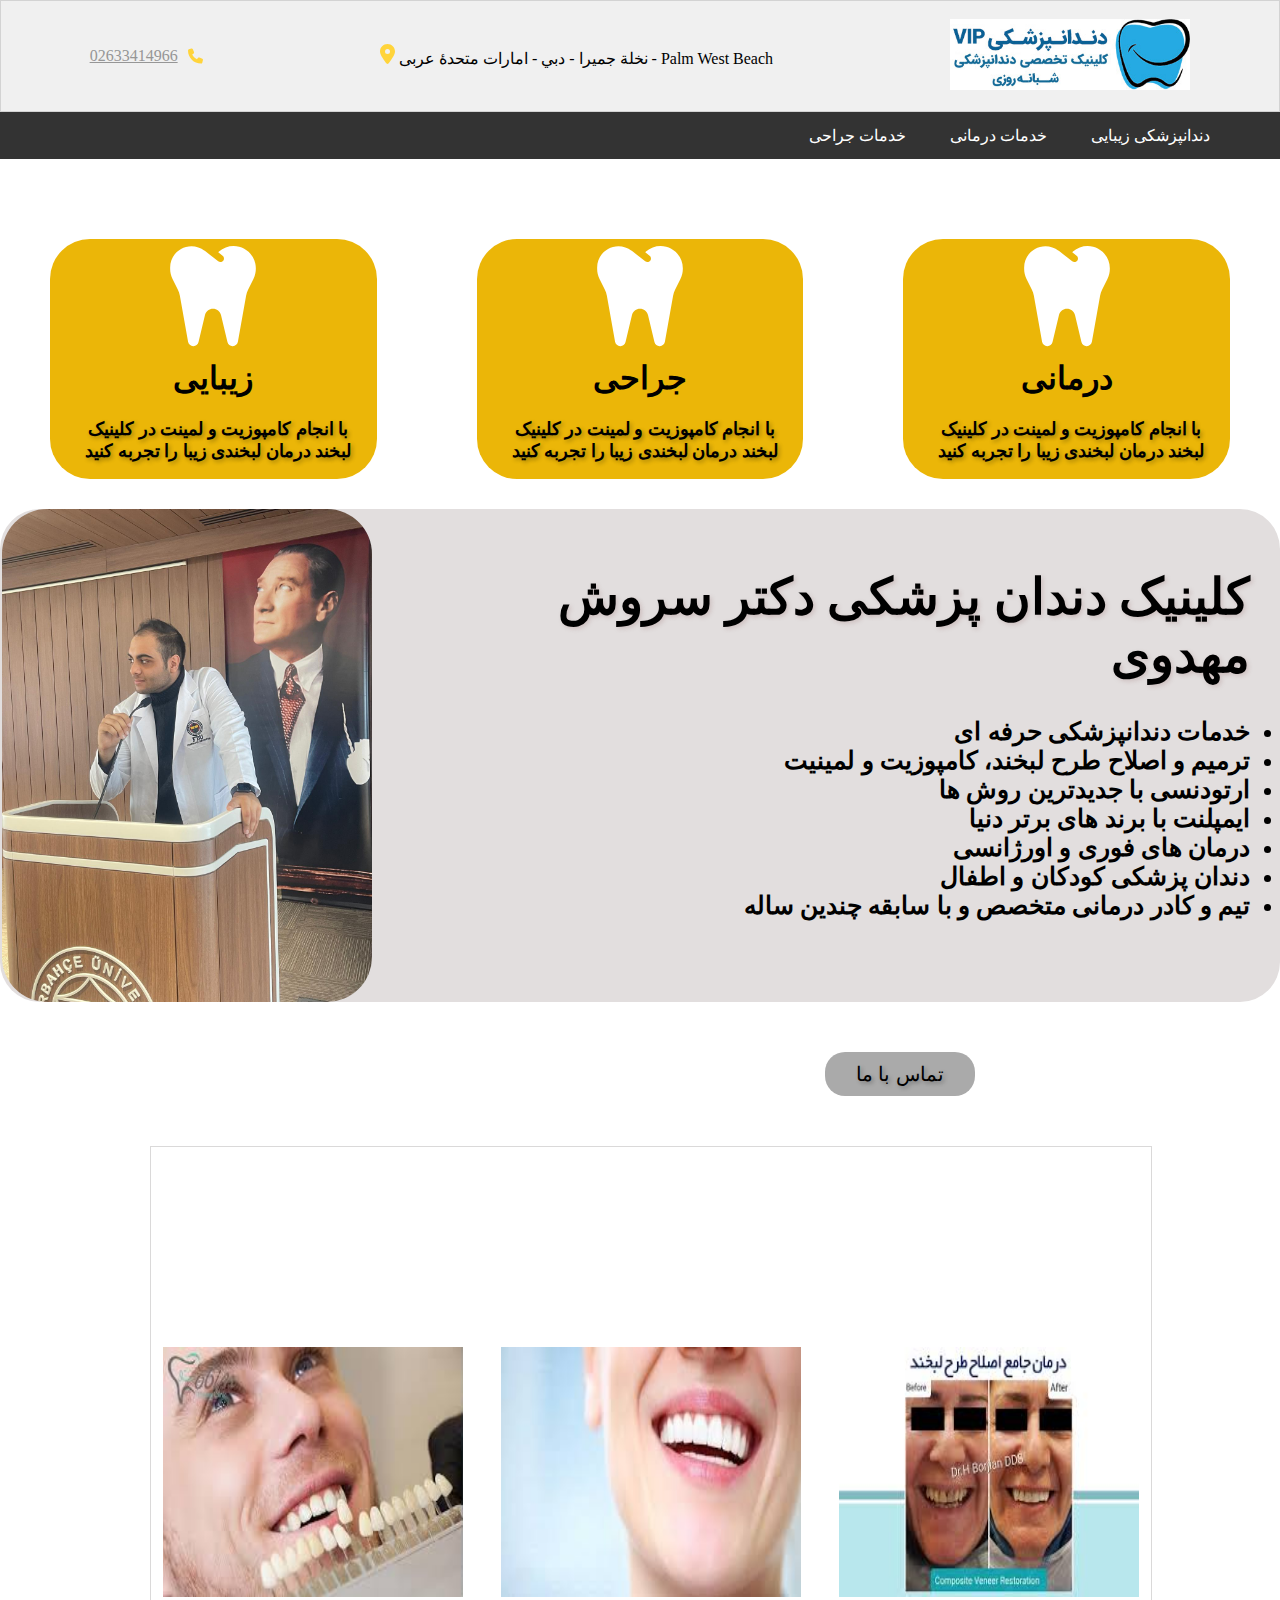
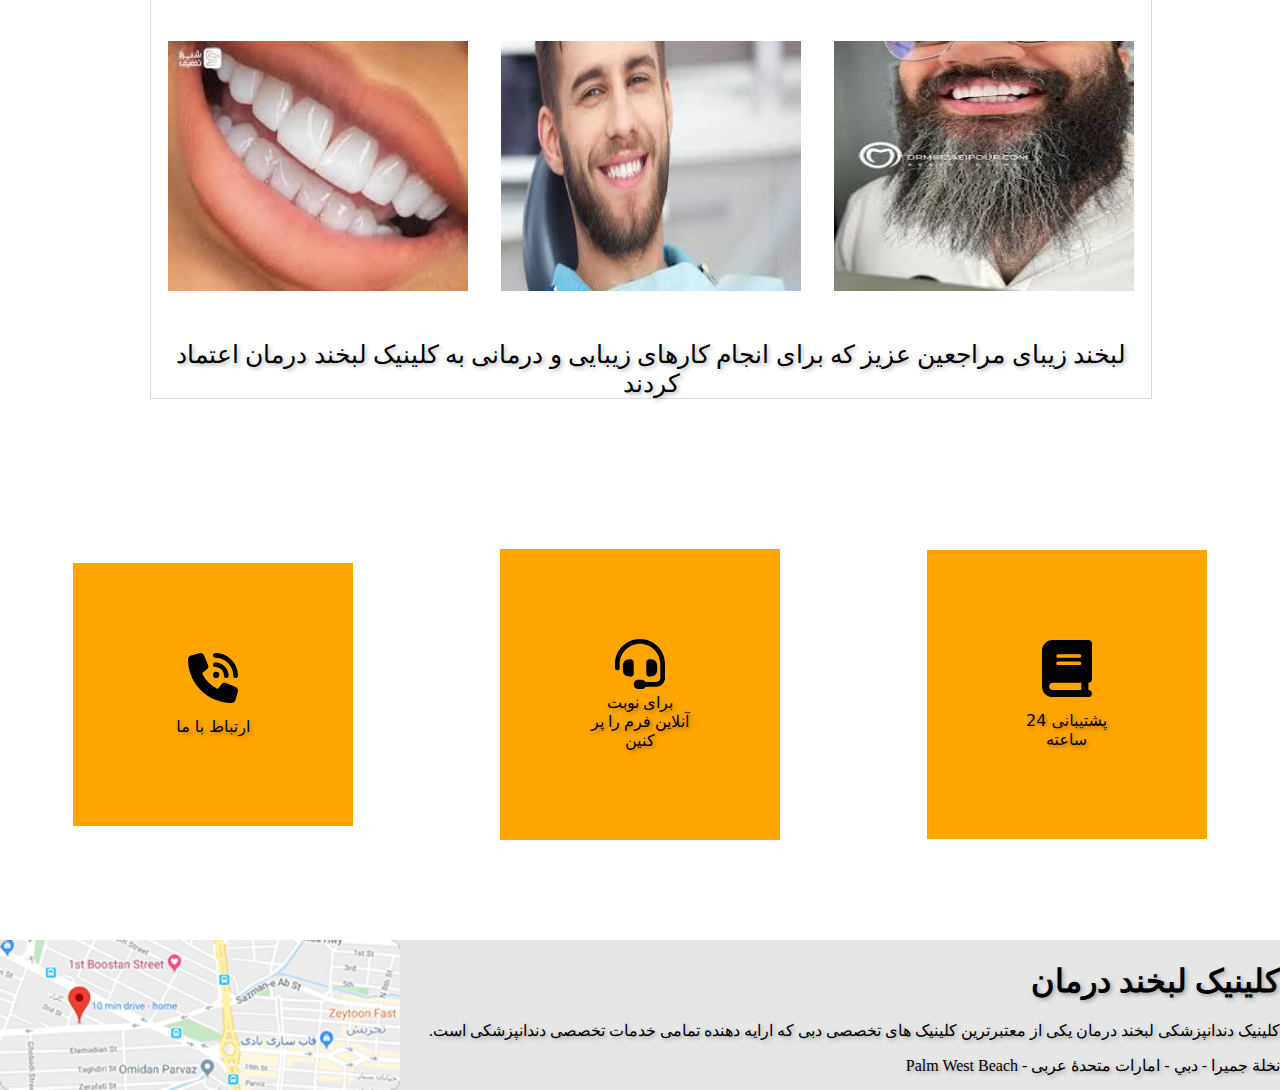
<file: index.html>
<!DOCTYPE html>
<html lang="fa">
  <head>
    <meta charset="UTF-8" />
    <meta name="viewport" content="width=device-width, initial-scale=1.0" />
    <title>profile</title>
    <link rel="stylesheet" href="styles.css" />
  </head>
  <body>
    <div class="header">

      <div class="left">
        <u> 02633414966</u>
        <svg class="svg"     xmlns="http://www.w3.org/2000/svg" viewBox="0 0 512 512"><!--!Font Awesome Free 6.6.0 by @fontawesome - https://fontawesome.com License - https://fontawesome.com/license/free Copyright 2024 Fonticons, Inc.--><path fill="#FFD43B" d="M164.9 24.6c-7.7-18.6-28-28.5-47.4-23.2l-88 24C12.1 30.2 0 46 0 64C0 311.4 200.6 512 448 512c18 0 33.8-12.1 38.6-29.5l24-88c5.3-19.4-4.6-39.7-23.2-47.4l-96-40c-16.3-6.8-35.2-2.1-46.3 11.6L304.7 368C234.3 334.7 177.3 277.7 144 207.3L193.3 167c13.7-11.2 18.4-30 11.6-46.3l-40-96z"/></svg>
    </div>
<div class="middle" dir="rtl">
   
    Palm West Beach - نخلة جميرا - دبي - امارات متحدهٔ عربی
    <svg class="svg"    xmlns="http://www.w3.org/2000/svg" viewBox="0 0 384 512"><!--!Font Awesome Free 6.6.0 by @fontawesome - https://fontawesome.com License - https://fontawesome.com/license/free Copyright 2024 Fonticons, Inc.--><path fill="#FFD43B" d="M215.7 499.2C267 435 384 279.4 384 192C384 86 298 0 192 0S0 86 0 192c0 87.4 117 243 168.3 307.2c12.3 15.3 35.1 15.3 47.4 0zM192 128a64 64 0 1 1 0 128 64 64 0 1 1 0-128z"/></svg>
</div>



<div class="right">
    
    <div class="dandan">
     <a href="http://127.0.0.1:5500/index.html">   <img class="dandan-logo" src="logo-vip.jpeg" alt="" /></a>
      </div>
</div>



</div>
<nav>
    <ul class="menu">
      <li><a href="#">خدمات جراحی</a>
        <ul class="submenu" dir="rtl">
            <li><a href="http://127.0.0.1:5500/third-page.html">لمینت دندان</a></li>
            <li><a href="http://127.0.0.1:5500/third-page.html">کامپوزیت دندان</a></li>
            <li><a href="http://127.0.0.1:5500/third-page.html">بلیچینگ دندان</a></li>
            <li><a href="http://127.0.0.1:5500/third-page.html">ارتودنسی دندان</a></li>
          </ul>
        </li>
      <li><a href="http://127.0.0.1:5500/next-page.html">خدمات درمانی</a>
    <ul class="submenu" dir="rtl">
        <li><a href="http://127.0.0.1:5500/next-page.html">عصب کشی دندان</a></li>
        <li><a href="http://127.0.0.1:5500/next-page.html">اندو</a></li>
        <li><a href="http://127.0.0.1:5500/next-page.html">جرم گیری دندان</a></li>
        <li><a href="http://127.0.0.1:5500/next-page.html">ترمیم دندان</a></li>
        <li><a href="http://127.0.0.1:5500/next-page.html">دندان مصنوعی</a></li>
        <li><a href="http://127.0.0.1:5500/next-page.html">روکش دندان</a></li>
        <li><a href="http://127.0.0.1:5500/next-page.html">کشیدن دندان</a></li>


    </ul>
    </li>
      <li><a href="">دندانپزشکی زیبایی</a>
    <ul class="submenu" dir="rtl">
<li><a href="http://127.0.0.1:5500/forth.html">ارتودنسی</a></li>
<li><a href="http://127.0.0.1:5500/forth.html">کامپوزیت</a></li>
<li><a href="http://127.0.0.1:5500/forth.html">لمینت</a></li>
<li><a href="http://127.0.0.1:5500/forth.html">بلیچینگ دندان</a></li>
    </ul>
    
    
    
    
    
    </li>
    </ul>


  </nav>
</div>
<div class="third-div">
    <div class="three-shape">
        <svg class="dent-svg"  xmlns="http://www.w3.org/2000/svg" viewBox="0 0 448 512"><!--!Font Awesome Free 6.6.0 by @fontawesome - https://fontawesome.com License - https://fontawesome.com/license/free Copyright 2024 Fonticons, Inc.--><path fill="#ffffff" d="M186.1 52.1C169.3 39.1 148.7 32 127.5 32C74.7 32 32 74.7 32 127.5l0 6.2c0 15.8 3.7 31.3 10.7 45.5l23.5 47.1c4.5 8.9 7.6 18.4 9.4 28.2l36.7 205.8c2 11.2 11.6 19.4 22.9 19.8s21.4-7.4 24-18.4l28.9-121.3C192.2 323.7 207 312 224 312s31.8 11.7 35.8 28.3l28.9 121.3c2.6 11.1 12.7 18.8 24 18.4s20.9-8.6 22.9-19.8l36.7-205.8c1.8-9.8 4.9-19.3 9.4-28.2l23.5-47.1c7.1-14.1 10.7-29.7 10.7-45.5l0-2.1c0-55-44.6-99.6-99.6-99.6c-24.1 0-47.4 8.8-65.6 24.6l-3.2 2.8 19.5 15.2c7 5.4 8.2 15.5 2.8 22.5s-15.5 8.2-22.5 2.8l-24.4-19-37-28.8z"/></svg>        <h1>زیبایی</h1>
        <h6  class="h3-text">با انجام کامپوزیت و لمینت در کلینیک لبخند درمان لبخندی زیبا را تجربه کنید</h6>
    </div>
    <div class="three-shape">
        <a href="http://127.0.0.1:5500/third-page.html"><svg class="dent-svg"   xmlns="http://www.w3.org/2000/svg" viewBox="0 0 448 512"><!--!Font Awesome Free 6.6.0 by @fontawesome - https://fontawesome.com License - https://fontawesome.com/license/free Copyright 2024 Fonticons, Inc.--><path fill="#ffffff" d="M186.1 52.1C169.3 39.1 148.7 32 127.5 32C74.7 32 32 74.7 32 127.5l0 6.2c0 15.8 3.7 31.3 10.7 45.5l23.5 47.1c4.5 8.9 7.6 18.4 9.4 28.2l36.7 205.8c2 11.2 11.6 19.4 22.9 19.8s21.4-7.4 24-18.4l28.9-121.3C192.2 323.7 207 312 224 312s31.8 11.7 35.8 28.3l28.9 121.3c2.6 11.1 12.7 18.8 24 18.4s20.9-8.6 22.9-19.8l36.7-205.8c1.8-9.8 4.9-19.3 9.4-28.2l23.5-47.1c7.1-14.1 10.7-29.7 10.7-45.5l0-2.1c0-55-44.6-99.6-99.6-99.6c-24.1 0-47.4 8.8-65.6 24.6l-3.2 2.8 19.5 15.2c7 5.4 8.2 15.5 2.8 22.5s-15.5 8.2-22.5 2.8l-24.4-19-37-28.8z"/></svg> </a>       <h1>جراحی</h1>
        <h6  class="h3-text">با انجام کامپوزیت و لمینت در کلینیک لبخند درمان لبخندی زیبا را تجربه کنید</h6>
    </div>
  <div class="three-shape">  <a href="http://127.0.0.1:5500/next-page.html">
       <svg class="dent-svg"   xmlns="http://www.w3.org/2000/svg" viewBox="0 0 448 512"><!--!Font Awesome Free 6.6.0 by @fontawesome - https://fontawesome.com License - https://fontawesome.com/license/free Copyright 2024 Fonticons, Inc.--><path fill="#ffffff" d="M186.1 52.1C169.3 39.1 148.7 32 127.5 32C74.7 32 32 74.7 32 127.5l0 6.2c0 15.8 3.7 31.3 10.7 45.5l23.5 47.1c4.5 8.9 7.6 18.4 9.4 28.2l36.7 205.8c2 11.2 11.6 19.4 22.9 19.8s21.4-7.4 24-18.4l28.9-121.3C192.2 323.7 207 312 224 312s31.8 11.7 35.8 28.3l28.9 121.3c2.6 11.1 12.7 18.8 24 18.4s20.9-8.6 22.9-19.8l36.7-205.8c1.8-9.8 4.9-19.3 9.4-28.2l23.5-47.1c7.1-14.1 10.7-29.7 10.7-45.5l0-2.1c0-55-44.6-99.6-99.6-99.6c-24.1 0-47.4 8.8-65.6 24.6l-3.2 2.8 19.5 15.2c7 5.4 8.2 15.5 2.8 22.5s-15.5 8.2-22.5 2.8l-24.4-19-37-28.8z"/></svg>   </a>           <h1>درمانی</h1>
        <h6  class="h3-text">با انجام کامپوزیت و لمینت در کلینیک لبخند درمان لبخندی زیبا را تجربه کنید</h6>
    </a>
    </div>
</div>

    

<div class="totall-text">
    <img class="sec-p"  src="WhatsApp Image 2024-08-25 at 11.37.52.jpeg" alt=""> 
<div class="tot">

<ul class="ul">    
       <h1 class="li" dir="rtl"><strong>کلینیک دندان پزشکی دکتر سروش مهدوی</strong></h1>
        <li dir="rtl"><strong>خدمات دندانپزشکی حرفه ای
        </strong></li>
        <li dir="rtl"><strong>ترمیم و اصلاح طرح لبخند، کامپوزیت و لمینیت

        </strong></li>
        <li dir="rtl"><strong>ارتودنسی با جدیدترین روش ها


        </strong></li>
       <li dir="rtl"><strong>ایمپلنت با برند های برتر دنیا

        </strong></li>
        <li dir="rtl"><strong>درمان های فوری و اورژانسی



        </strong></li>
        <li dir="rtl"><strong>دندان پزشکی کودکان  و اطفال

        </strong></li>
        <li dir="rtl"><strong>تیم و کادر درمانی متخصص و با سابقه چندین ساله

        </strong></li>

    </ul>
   

</div>


</div>
 

<div class="buttono">    <button class="button">تماس با ما</button>
</div>


<div class="test-div">
    <div class="test">
        <div><img class="testt"   src="images (2).jfif" alt=""></div>
        <div><img  class="testt"  src="download.jfif" alt=""></div>
        <div><img  class="testt"  src="images (1).jfif" alt=""></div>
        
        </div>
        <div class="test1">
            <div><img class="testt" src="images (3).jfif" alt=""></div>
            <div><img  class="testt"  src="images.jfif" alt=""></div>
            <div><img class="testt" src="images (4).jfif" alt=""></div>
        </div>
        <div class="text-soft">لبخند زیبای مراجعین عزیز که برای انجام کارهای زیبایی و درمانی به کلینیک لبخند درمان اعتماد کردند</div>


        


</div>
<div class="ori">
    <div class="orange"><svg class="svgg"     xmlns="http://www.w3.org/2000/svg" viewBox="0 0 512 512"><!--!Font Awesome Free 6.6.0 by @fontawesome - https://fontawesome.com License - https://fontawesome.com/license/free Copyright 2024 Fonticons, Inc.--><path d="M280 0C408.1 0 512 103.9 512 232c0 13.3-10.7 24-24 24s-24-10.7-24-24c0-101.6-82.4-184-184-184c-13.3 0-24-10.7-24-24s10.7-24 24-24zm8 192a32 32 0 1 1 0 64 32 32 0 1 1 0-64zm-32-72c0-13.3 10.7-24 24-24c75.1 0 136 60.9 136 136c0 13.3-10.7 24-24 24s-24-10.7-24-24c0-48.6-39.4-88-88-88c-13.3 0-24-10.7-24-24zM117.5 1.4c19.4-5.3 39.7 4.6 47.4 23.2l40 96c6.8 16.3 2.1 35.2-11.6 46.3L144 207.3c33.3 70.4 90.3 127.4 160.7 160.7L345 318.7c11.2-13.7 30-18.4 46.3-11.6l96 40c18.6 7.7 28.5 28 23.2 47.4l-24 88C481.8 499.9 466 512 448 512C200.6 512 0 311.4 0 64C0 46 12.1 30.2 29.5 25.4l88-24z"/></svg>
    <div class="erte">ارتباط با ما</div></div>
    <div class="orange"><svg  class="svgg"    xmlns="http://www.w3.org/2000/svg" viewBox="0 0 512 512"><!--!Font Awesome Free 6.6.0 by @fontawesome - https://fontawesome.com License - https://fontawesome.com/license/free Copyright 2024 Fonticons, Inc.--><path d="M256 48C141.1 48 48 141.1 48 256l0 40c0 13.3-10.7 24-24 24s-24-10.7-24-24l0-40C0 114.6 114.6 0 256 0S512 114.6 512 256l0 144.1c0 48.6-39.4 88-88.1 88L313.6 488c-8.3 14.3-23.8 24-41.6 24l-32 0c-26.5 0-48-21.5-48-48s21.5-48 48-48l32 0c17.8 0 33.3 9.7 41.6 24l110.4 .1c22.1 0 40-17.9 40-40L464 256c0-114.9-93.1-208-208-208zM144 208l16 0c17.7 0 32 14.3 32 32l0 112c0 17.7-14.3 32-32 32l-16 0c-35.3 0-64-28.7-64-64l0-48c0-35.3 28.7-64 64-64zm224 0c35.3 0 64 28.7 64 64l0 48c0 35.3-28.7 64-64 64l-16 0c-17.7 0-32-14.3-32-32l0-112c0-17.7 14.3-32 32-32l16 0z"/></svg>
    <div class="ertel"><a class="a"   href="http://127.0.0.1:5500/next-page.html">برای نوبت آنلاین فرم را پر کنین</a></div>
    </div>
    <div class="orange"><svg  class="svgg"  xmlns="http://www.w3.org/2000/svg" viewBox="0 0 448 512"><!--!Font Awesome Free 6.6.0 by @fontawesome - https://fontawesome.com License - https://fontawesome.com/license/free Copyright 2024 Fonticons, Inc.--><path d="M96 0C43 0 0 43 0 96L0 416c0 53 43 96 96 96l288 0 32 0c17.7 0 32-14.3 32-32s-14.3-32-32-32l0-64c17.7 0 32-14.3 32-32l0-320c0-17.7-14.3-32-32-32L384 0 96 0zm0 384l256 0 0 64L96 448c-17.7 0-32-14.3-32-32s14.3-32 32-32zm32-240c0-8.8 7.2-16 16-16l192 0c8.8 0 16 7.2 16 16s-7.2 16-16 16l-192 0c-8.8 0-16-7.2-16-16zm16 48l192 0c8.8 0 16 7.2 16 16s-7.2 16-16 16l-192 0c-8.8 0-16-7.2-16-16s7.2-16 16-16z"/></svg>
    <div class="erte">پشتیبانی 24 ساعته</div></div>

</div>
  

<div class="last">
    <img  class="map"   src="map.png" alt="">
<div class="dive">
   <div class="h1"> <h1>کلینیک لبخند درمان</h1></div>
    <P dir="rtl">کلینیک دندانپزشکی لبخند درمان یکی از معتبرترین کلینیک های تخصصی دبی  که ارایه دهنده تمامی خدمات تخصصی دندانپزشکی است.
    </P>
    <div class="dive" dir="ltr">    Palm West Beach - نخلة جميرا - دبي - امارات متحدهٔ عربی</div>

</div>



</div>


  </body>
</html>
</file>
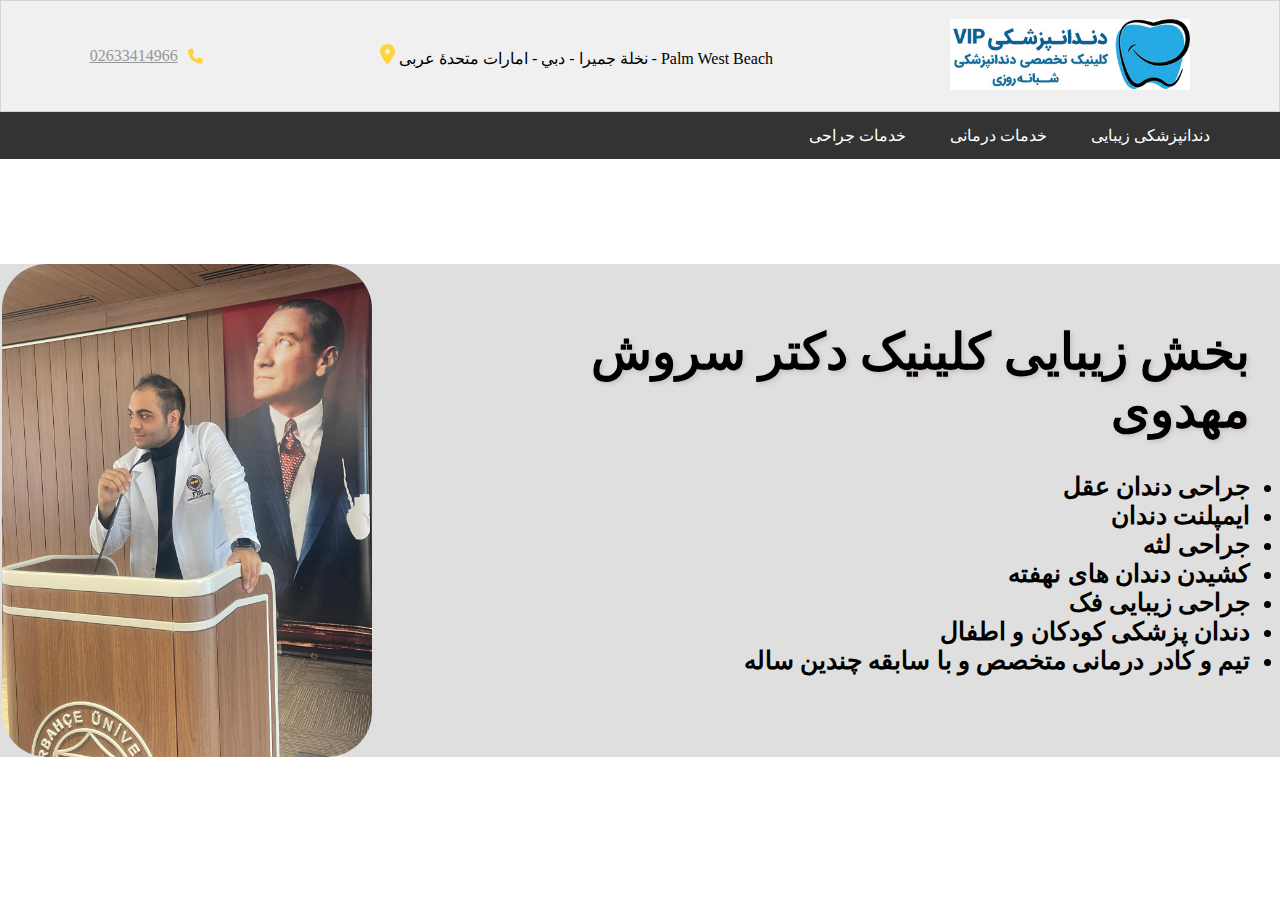
<file: forth.html>
<!DOCTYPE html>
<html lang="en">
<head>
    <meta charset="UTF-8">
    <meta name="viewport" content="width=device-width, initial-scale=1.0">
    <title>Document</title>
    <link rel="stylesheet" href="styles.css">
</head>
<body>
    <div class="header">

        <div class="left">
          <u> 02633414966</u>
          <svg class="svg"     xmlns="http://www.w3.org/2000/svg" viewBox="0 0 512 512"><!--!Font Awesome Free 6.6.0 by @fontawesome - https://fontawesome.com License - https://fontawesome.com/license/free Copyright 2024 Fonticons, Inc.--><path fill="#FFD43B" d="M164.9 24.6c-7.7-18.6-28-28.5-47.4-23.2l-88 24C12.1 30.2 0 46 0 64C0 311.4 200.6 512 448 512c18 0 33.8-12.1 38.6-29.5l24-88c5.3-19.4-4.6-39.7-23.2-47.4l-96-40c-16.3-6.8-35.2-2.1-46.3 11.6L304.7 368C234.3 334.7 177.3 277.7 144 207.3L193.3 167c13.7-11.2 18.4-30 11.6-46.3l-40-96z"/></svg>
      </div>
  <div class="middle" dir="rtl">
     
      Palm West Beach - نخلة جميرا - دبي - امارات متحدهٔ عربی
      <svg class="svg"    xmlns="http://www.w3.org/2000/svg" viewBox="0 0 384 512"><!--!Font Awesome Free 6.6.0 by @fontawesome - https://fontawesome.com License - https://fontawesome.com/license/free Copyright 2024 Fonticons, Inc.--><path fill="#FFD43B" d="M215.7 499.2C267 435 384 279.4 384 192C384 86 298 0 192 0S0 86 0 192c0 87.4 117 243 168.3 307.2c12.3 15.3 35.1 15.3 47.4 0zM192 128a64 64 0 1 1 0 128 64 64 0 1 1 0-128z"/></svg>
  </div>
  
  
  
  <div class="right">
      
      <div class="dandan">
         <a href="http://127.0.0.1:5500/index.html"><img class="dandan-logo" src="logo-vip.jpeg" alt="" /></a> 
        </div>
  </div>
  
  
  
  </div>
  <nav>
    <ul class="menu">
      <li><a href="#">خدمات جراحی</a>
        <ul class="submenu" dir="rtl">
            <li><a href="http://127.0.0.1:5500/third-page.html">لمینت دندان</a></li>
            <li><a href="http://127.0.0.1:5500/third-page.html">کامپوزیت دندان</a></li>
            <li><a href="http://127.0.0.1:5500/third-page.html">بلیچینگ دندان</a></li>
            <li><a href="http://127.0.0.1:5500/third-page.html">ارتودنسی دندان</a></li>
          </ul>
        </li>
      <li><a href="http://127.0.0.1:5500/next-page.html">خدمات درمانی</a>
    <ul class="submenu" dir="rtl">
        <li><a href="http://127.0.0.1:5500/next-page.html">عصب کشی دندان</a></li>
        <li><a href="http://127.0.0.1:5500/next-page.html">اندو</a></li>
        <li><a href="http://127.0.0.1:5500/next-page.html">جرم گیری دندان</a></li>
        <li><a href="http://127.0.0.1:5500/next-page.html">ترمیم دندان</a></li>
        <li><a href="http://127.0.0.1:5500/next-page.html">دندان مصنوعی</a></li>
        <li><a href="http://127.0.0.1:5500/next-page.html">روکش دندان</a></li>
        <li><a href="http://127.0.0.1:5500/next-page.html">کشیدن دندان</a></li>


    </ul>
    </li>
      <li><a href="">دندانپزشکی زیبایی</a>
    <ul class="submenu" dir="rtl">
<li><a href="http://127.0.0.1:5500/forth.html">ارتودنسی</a></li>
<li><a href="http://127.0.0.1:5500/forth.html">کامپوزیت</a></li>
<li><a href="http://127.0.0.1:5500/forth.html">لمینت</a></li>
<li><a href="http://127.0.0.1:5500/forth.html">بلیچینگ دندان</a></li>
    </ul>
    
    
    
    
    
    </li>
    </ul>


  </nav>
  
  <div class="totall-textt">
    <img class="sec-p"  src="WhatsApp Image 2024-08-25 at 11.37.52.jpeg" alt=""> 
<div class="tot">

<ul class="ul">    
       <h1 class="li" dir="rtl"><stron>بخش زیبایی کلینیک دکتر سروش مهدوی</strong></h1>
        <li dir="rtl"><strong>جراحی دندان عقل
        </strong></li>
        <li dir="rtl"><strong>ایمپلنت دندان

        </strong></li>
        <li dir="rtl"><strong>جراحی لثه


        </strong></li>
       <li dir="rtl"><strong>کشیدن دندان های نهفته        </strong></li>
        <li dir="rtl"><strong>جراحی زیبایی فک



        </strong></li>
        <li dir="rtl"><strong>دندان پزشکی کودکان  و اطفال

        </strong></li>
        <li dir="rtl"><strong>تیم و کادر درمانی متخصص و با سابقه چندین ساله

        </strong></li>

    </ul>
   

</div>


</div>
 

  











</body>
</html>
</file>
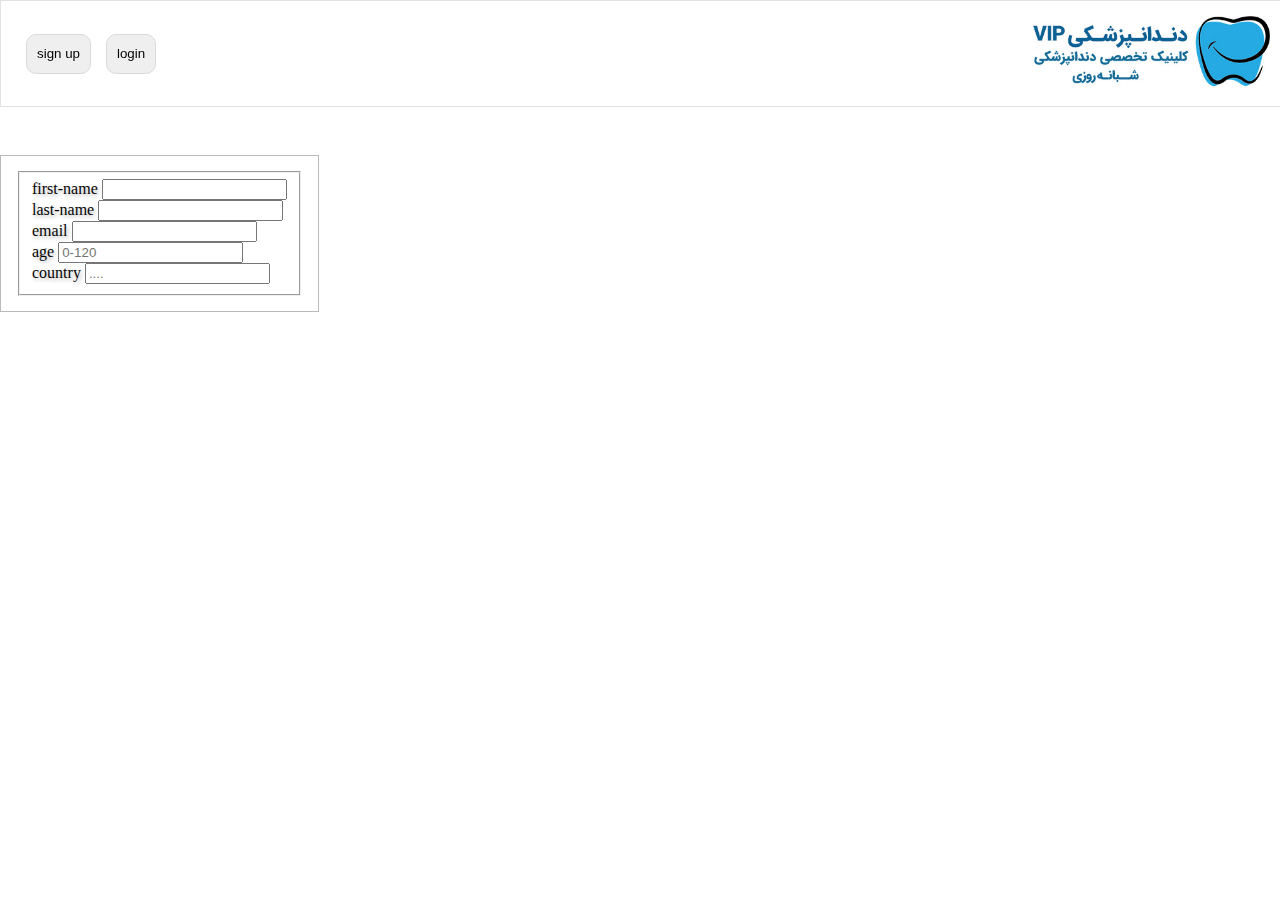
<file: next-page.html>
<!DOCTYPE html>
<html lang="fa">
<head>
    <meta charset="UTF-8">
    <meta name="viewport" content="width=device-width, initial-scale=1.0">
    <title>register</title>
    <link rel="stylesheet" href="styles.css">



</head>
<body>
 
<div class="first-header">
  <div class="buttons"> 
    <button class="buttonss">sign up</button>
    <button class="buttonss">login</button>
</div>
<div class="side">
    <div class="unheader"><img class="dandan-logo"    src="logo-vip.jpeg" alt=""></div>
</div>
 
</div>

<div class="total-f">
<fieldset name="detail" id="detail">

    <div class="first-name">
        <LABEl class="last-name"    for="first-name">first-name</label>
            <INPUt FOR="first-name" name="first-name" id="first-name">
    </div>
    
    <div class="first-name">
        <label class="last-name"    for="last-name:">last-name</label>
        <input type="text" name="last-name" id="last-name">
    </div>
    <div class="first-name">
        <label class="last-name"    for="last-name:">email</label>
        <input type="email" name="email" id="email">
    </div>
    <div class="first-name">
        <label  class="last-name"   for="age">age</label>
        <input type="number" name="age" id="age" placeholder="0-120">
    </div>
    <div class="first-name">
        <label  for="last-name:">country</label>
        <input   class="last-name"   type="text" name="country" id="country" placeholder="....">
    </div>

</fieldset>
 
    
    

    
      






</div>





</body>
</html>
</file>
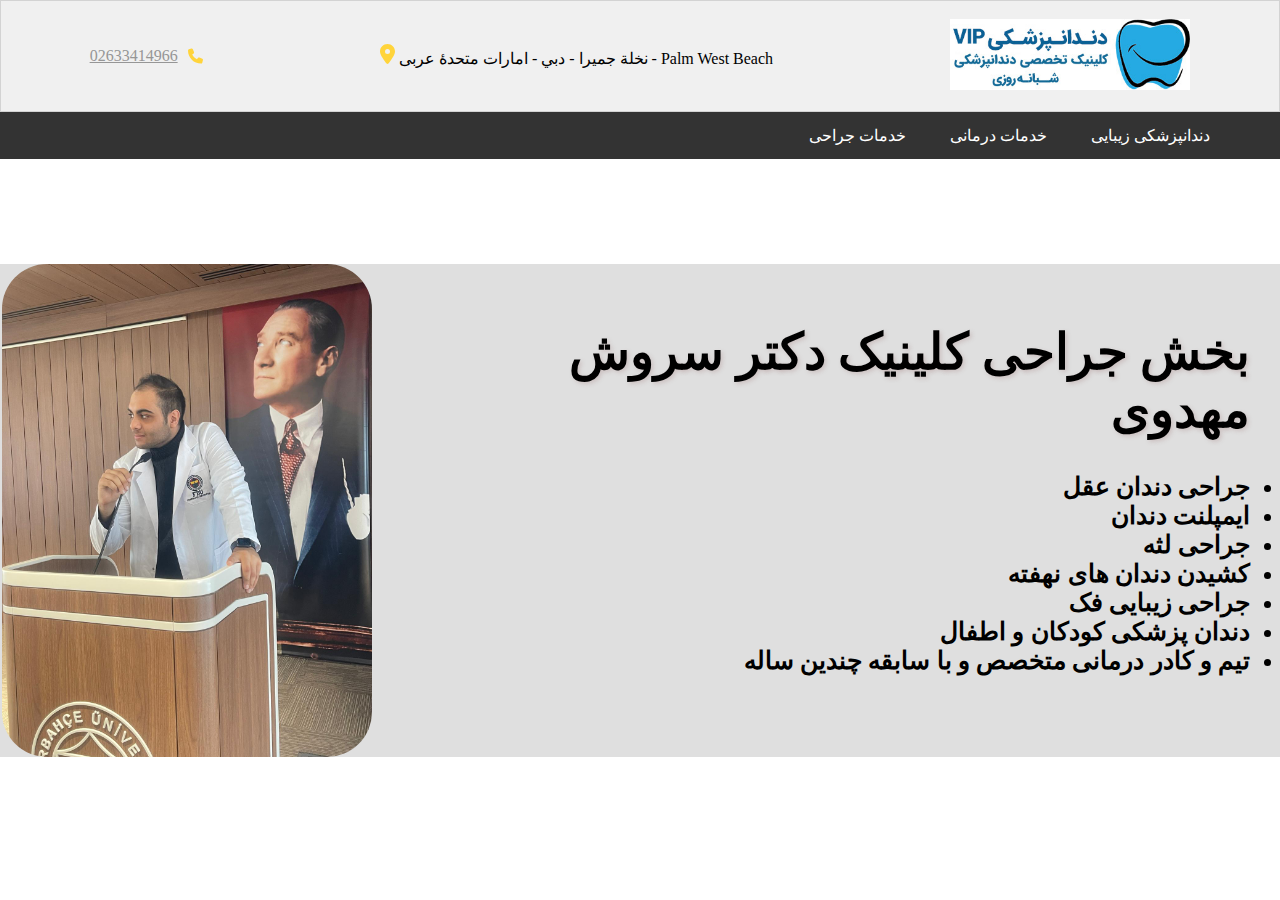
<file: third-page.html>
<!DOCTYPE html>
<html lang="en">
<head>
    <meta charset="UTF-8">
    <meta name="viewport" content="width=device-width, initial-scale=1.0">
    <title>خدمات جراحی</title>
    <link rel="stylesheet" href="styles.css">
</head>
<body>
    <div class="header">

        <div class="left">
          <u> 02633414966</u>
          <svg class="svg"     xmlns="http://www.w3.org/2000/svg" viewBox="0 0 512 512"><!--!Font Awesome Free 6.6.0 by @fontawesome - https://fontawesome.com License - https://fontawesome.com/license/free Copyright 2024 Fonticons, Inc.--><path fill="#FFD43B" d="M164.9 24.6c-7.7-18.6-28-28.5-47.4-23.2l-88 24C12.1 30.2 0 46 0 64C0 311.4 200.6 512 448 512c18 0 33.8-12.1 38.6-29.5l24-88c5.3-19.4-4.6-39.7-23.2-47.4l-96-40c-16.3-6.8-35.2-2.1-46.3 11.6L304.7 368C234.3 334.7 177.3 277.7 144 207.3L193.3 167c13.7-11.2 18.4-30 11.6-46.3l-40-96z"/></svg>
      </div>
  <div class="middle" dir="rtl">
     
      Palm West Beach - نخلة جميرا - دبي - امارات متحدهٔ عربی
      <svg class="svg"    xmlns="http://www.w3.org/2000/svg" viewBox="0 0 384 512"><!--!Font Awesome Free 6.6.0 by @fontawesome - https://fontawesome.com License - https://fontawesome.com/license/free Copyright 2024 Fonticons, Inc.--><path fill="#FFD43B" d="M215.7 499.2C267 435 384 279.4 384 192C384 86 298 0 192 0S0 86 0 192c0 87.4 117 243 168.3 307.2c12.3 15.3 35.1 15.3 47.4 0zM192 128a64 64 0 1 1 0 128 64 64 0 1 1 0-128z"/></svg>
  </div>
  
  
  
  <div class="right">
      
      <div class="dandan">
        <a href="http://127.0.0.1:5500/index.html"><img class="dandan-logo" src="logo-vip.jpeg" alt="" /></a>  
        </div>
  </div>
  
  
  
  </div>
  <nav>
    <ul class="menu">
      <li><a href="#">خدمات جراحی</a>
        <ul class="submenu" dir="rtl">
            <li><a href="http://127.0.0.1:5500/third-page.html">لمینت دندان</a></li>
            <li><a href="http://127.0.0.1:5500/third-page.html">کامپوزیت دندان</a></li>
            <li><a href="http://127.0.0.1:5500/third-page.html">بلیچینگ دندان</a></li>
            <li><a href="http://127.0.0.1:5500/third-page.html">ارتودنسی دندان</a></li>
          </ul>
        </li>
      <li><a href="http://127.0.0.1:5500/next-page.html">خدمات درمانی</a>
    <ul class="submenu" dir="rtl">
        <li><a href="http://127.0.0.1:5500/next-page.html">عصب کشی دندان</a></li>
        <li><a href="http://127.0.0.1:5500/next-page.html">اندو</a></li>
        <li><a href="http://127.0.0.1:5500/next-page.html">جرم گیری دندان</a></li>
        <li><a href="http://127.0.0.1:5500/next-page.html">ترمیم دندان</a></li>
        <li><a href="http://127.0.0.1:5500/next-page.html">دندان مصنوعی</a></li>
        <li><a href="http://127.0.0.1:5500/next-page.html">روکش دندان</a></li>
        <li><a href="http://127.0.0.1:5500/next-page.html">کشیدن دندان</a></li>


    </ul>
    </li>
</li>
<li><a href="">دندانپزشکی زیبایی</a>
<ul class="submenu" dir="rtl">
<li><a href="http://127.0.0.1:5500/forth.html">ارتودنسی</a></li>
<li><a href="http://127.0.0.1:5500/forth.html">کامپوزیت</a></li>
<li><a href="http://127.0.0.1:5500/forth.html">لمینت</a></li>
<li><a href="http://127.0.0.1:5500/forth.html">بلیچینگ دندان</a></li>
</ul>

    
    
    
    
    
    </li>
    </ul>


  </nav>
  
  <div class="totall-textt">
    <img class="sec-p"  src="WhatsApp Image 2024-08-25 at 11.37.52.jpeg" alt=""> 
<div class="tot">

<ul class="ul">    
       <h1 class="li" dir="rtl"><stron>بخش جراحی کلینیک دکتر سروش مهدوی</strong></h1>
        <li dir="rtl"><strong>جراحی دندان عقل
        </strong></li>
        <li dir="rtl"><strong>ایمپلنت دندان

        </strong></li>
        <li dir="rtl"><strong>جراحی لثه


        </strong></li>
       <li dir="rtl"><strong>کشیدن دندان های نهفته        </strong></li>
        <li dir="rtl"><strong>جراحی زیبایی فک



        </strong></li>
        <li dir="rtl"><strong>دندان پزشکی کودکان  و اطفال

        </strong></li>
        <li dir="rtl"><strong>تیم و کادر درمانی متخصص و با سابقه چندین ساله

        </strong></li>

    </ul>
   

</div>


</div>
 

  









</body>
</html>
</file>
<file: styles.css>
body{
    margin: 0;
    margin-bottom: 100px;
}
.header{
    display: flex;
    flex-direction: row;
    justify-content: space-around;
    background-color:rgb(240, 240, 240);
    height: 110px;
    align-items: center;
    border: 1px solid rgb(211, 211, 211);
    position: relative;
}


.dandan-logo{
    height: 71px;
    cursor: pointer;

}
.left{
    display: flex;
    flex-direction: row;
    gap: 10px;
    color: rgb(150, 150, 150);
    cursor: pointer;
}
.svg{
    width: 15px;
}
.info{
    display: flex;
    flex-direction: row;
    gap: 50px;
    justify-content: right;
    margin-right: 110px;
    height: 50px;
    color: rgb(0, 0, 77);
border: 1px solid rgb(221, 218, 218);
justify-content: end;
align-items: center;
}

.info1{
    font-size: 19px;
    display: flex;
    flex-direction:row;
    gap: 10px ;
}

.plus{
    width: 10px;
}
.third-div{
    display: flex;
    flex-direction: row;
    justify-content: space-around;
    height: 300px;
    align-items: center;
    text-align: center;
    margin-top: 50px;



}
.three-shape{
    margin: 50px;
    background-color: rgb(235, 182, 8);
    height:80% ;
    width: 80%;
    border-radius:40px;
    cursor: pointer;
    transition: transform 0.2s ease;
}
.three-shape:hover{
    transform: scale(1.05);
}
.dent-svg{
width: 100px;
margin-bottom: -20px;
}
.h3-text{
    width: 300px;
    font-size: 18px;
    padding-left: 18px;
    margin-top: 0;
    text-shadow: 2px 2px 4px rgba(0, 0, 0, 0.3);

}
.sec-p{
    width: 370px;
    margin-right: 100px;
}
.totall-text{
    background-color: rgb(226, 222, 222);
display: flex;
flex-direction: row;
justify-content: space-between;
border-radius: 40px;
    transition:transform 0.3s ease ;
    cursor: pointer;

}
.total-text:hover{
    transform: scale(1.2);
}
.ul{
    font-size: 25px;
   justify-content: left;
}
.ul2{
    display: flex;
    flex-direction: column;
    justify-content: right;
    text-align: right;
}
.tot{
    display: flex;
    flex-direction: column;
    justify-content: right;
    text-align: right;
    margin-right: 30px;
}
.button{
    padding: 10px;
    width: 150px;
    background-color: rgb(170, 170, 170);
    color: black;
    border-radius: 20px;
    font-size: 20px;
    border: none;
    transition: 0.2s;
    transition: transform 0.3s ease;
    cursor: pointer;
    text-shadow: 2px 2px 4px rgba(0, 0, 0, 0.3);

}
.button:hover{
    background-color: rgb(77, 77, 77);
    transform: scale(1.1);

}
.buttono{
    justify-content: right;
    align-items: end;
    display: flex;
    flex-direction: row;
    margin-right: 305px;
    margin-top: 50px;
    
}
.test{
    display: flex;
    gap: 15px;
    justify-content: space-around;
    margin-top: 200px;
    
}
.test1{
    display: flex;
    flex-direction: row ;
    margin-top: 40px;
    justify-content: space-around;
    
}
.testt{
    width: 300px;
    height: 250px;
    text-shadow: 2px 2px 4px rgba(0, 0, 0, 0.3);
   

    
}
.text-soft{
    justify-content: center;
    text-align: center ;
    font-size: 25px;
    margin-top: 45px;
}
.test-div{
    border: 1px solid rgb(218, 217, 217);
    width: 1000px;
    margin-left: 150px;
    margin-top: 50px;

    text-shadow: 2px 2px 4px rgba(0, 0, 0, 0.3);

}
.ori{
    display: flex;
    flex-direction: row;
    justify-content: space-around;
    margin-top: 150px;
    align-items: center;
    text-align: center;
}
.orange{
    background-color: orange;
    padding: 90px;
    width: 100px;
    justify-content: center;
    text-align: center;
    align-items: center;
    transition: transform 0.3s ease;
    text-shadow: 2px 2px 4px rgba(0, 0, 0, 0.3);

}
.orange:hover{
    transform: scale(1.2);}


.svgg{
    width: 50px;
    text-shadow: 2px 2px 4px rgba(0, 0, 0, 0.3);

}
.erte{
    font-family: system-ui, -apple-system, BlinkMacSystemFont, 'Segoe UI', Roboto, Oxygen, Ubuntu, Cantarell, 'Open Sans', 'Helvetica Neue', sans-serif;
    margin-top: 10px;
    text-shadow: 2px 2px 4px rgba(0, 0, 0, 0.3);

    cursor: pointer;
}



.ertel div{
    width: 400px;
    text-align: center;
    justify-content: center;
    align-items: center;
    text-decoration: none;
    text-shadow: 2px 2px 4px rgba(0, 0, 0, 0.3);

}
.a{
    text-decoration: none;
    color: black;
    text-shadow: 2px 2px 4px rgba(0, 0, 0, 0.3);

}
.map{
    width: 400px;
}
.last {
    display: flex;
    flex-direction: row;
    justify-content: space-between;
    margin-top: 100px;
    background-color: rgb(230, 230, 230);
    margin-bottom: -200px;
    
    text-shadow: 2px 2px 4px rgba(0, 0, 0, 0.3);


}
.h1{
    justify-content: right;
    align-items: end;
    padding-left: 550px;
    text-shadow: 2px 2px 4px rgba(0, 0, 0, 0.3);

}
.first-header{
    display: flex;
    flex-direction: row;
    gap: 500px;
    justify-content: space-between;
    padding: 15px;
    border: 1px solid rgb(226, 226, 226);
    position: fixed;
    width: 98%;
}
.buttons{
    display: flex;
    gap: 5px;
   flex-direction: row;
   align-items: center;
   justify-content: center;
}
.buttonss{
    padding: 10px;
    margin-left: 10px;
    border-radius: 10px;
    height: 40px;
    border: 1px solid rgb(219, 216, 216);
    transition: 0.2s;
    transition: transform 0.2s ease;

    

}
.buttonss:hover{
    background-color: rgb(172, 172, 172);
    transform: scale(1.05);
}
.total-f{
    margin-top: 155px;
    position: absolute;
    display: flex;
    
    gap: 55px;
    border: 1px solid rgb(187, 186, 186);
    padding: 15px;
 align-items: center;
}
 .first-name{
color: rgb(5, 5, 5); 
text-shadow: 2px 2px 4px rgba(0, 0, 0, 0.3);

}
.buttonsss{
    background-color: rgb(194, 189, 189);
    color: black;
    width: 100px;
    height: 25px;
    border-radius: 25px;
    cursor: pointer;
transition: transform 0.2s ease;
border: 1px solid rgb(224, 223, 223);
}
.buttonsss:hover{
transform: scale(1.05);
background-color: rgb(80, 78, 78);
color: rgb(46, 46, 46);
}
.images{
    width: 500px;
    margin-top: 200px;
 
}
.images-div{
    display: flex;
    flex-direction: column;
    justify-content: left;
    margin-left: 25px;
}
.totall-shift{
    display: flex;
    flex-direction: row;
    gap:300px ;
}
.h3{
    display: flex;
    flex-direction: column;
    justify-content: right;
    align-items: center;
    margin-top: 200px;
    line-height: 30px;
    font-size: 20px;


}
.p{
    width: 500px;
}
.li{
    text-shadow: 2px 2px 4px rgba(161, 125, 125, 0.3);
    color: rgb(0, 0, 0);
}
.sec-p{
    margin-left:2px;
    border-radius: 45px;
}
.dive{
    text-align: end;
}
.totall-textt{
    display: flex;
    flex-direction: row;
    margin-top: 105px;
    background-color: rgb(223, 223, 223);
}
/* استایل منوی اصلی */
.menu {
    list-style-type: none;
    margin: 0;
    padding: 0;
    background-color: #333;
    justify-content: right;
    align-items: end;
    text-align: right;
    padding-right: 50px;
  }
  
  .menu > li {
    display: inline-block;
    position: relative;
  }
  
  .menu > li > a {
    display: block;
    color: white;
    text-align: center;
    padding: 14px 20px;
    text-decoration: none;
  }
  
  .menu > li > a:hover {
    background-color: #111;
  }
  
  /* استایل زیرمنو */
  .submenu {
    display: none; /* زیرمنوها به صورت پیش‌فرض مخفی هستند */
    position: absolute;
    background-color: #333;
    min-width: 160px;
    z-index: 1;
    list-style-type: none;
    padding: 0;
    margin: 0;
    
  }
  
  .submenu li {
    position: relative;
  }
  
  .submenu li a {
    display: block;
    color: white;
    padding: 12px 16px;
    text-decoration: none;
  }
  
  .submenu li a:hover {
    background-color: #111;
  }
  
  /* نمایش زیرمنو در هنگام hover */
  .menu > li:hover .submenu {
    display: block; /* زیرمنو وقتی ماوس روی آیتم اصلی است، نمایش داده می‌شود */
  }
</file>
